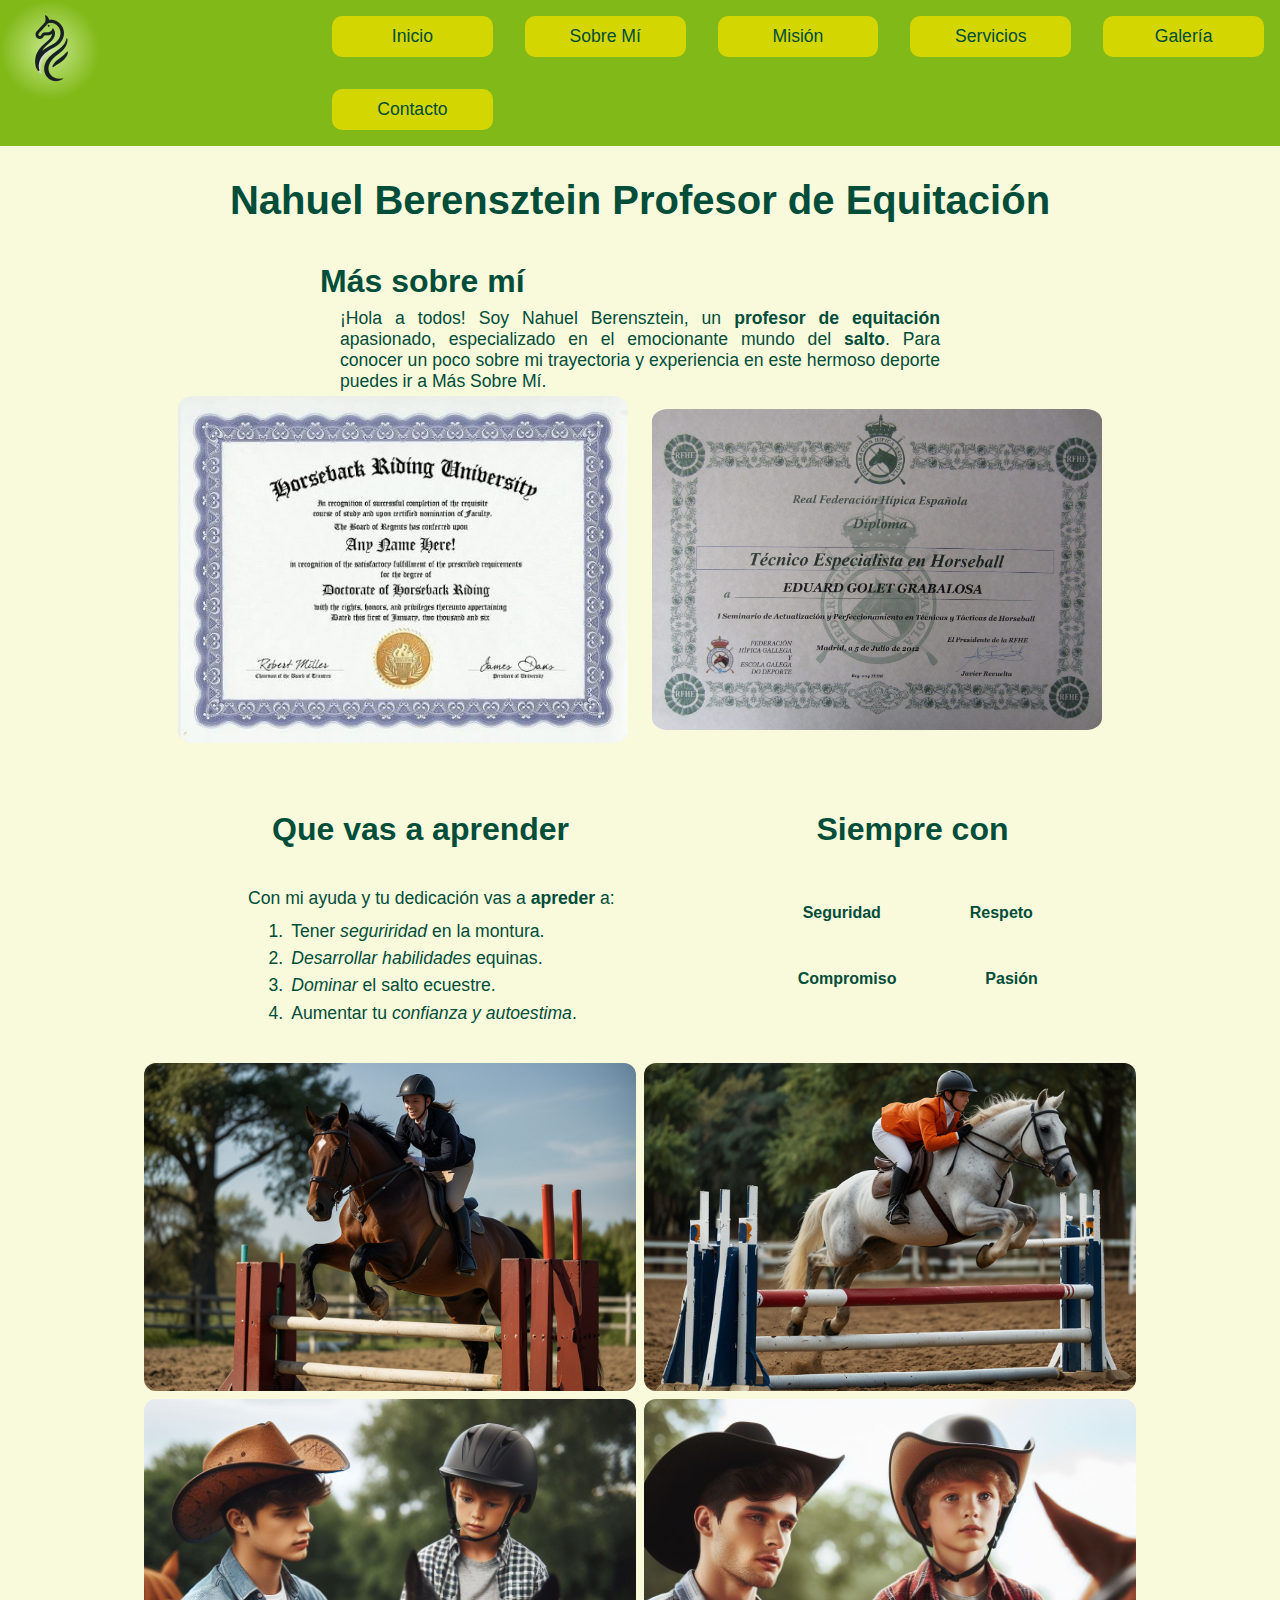
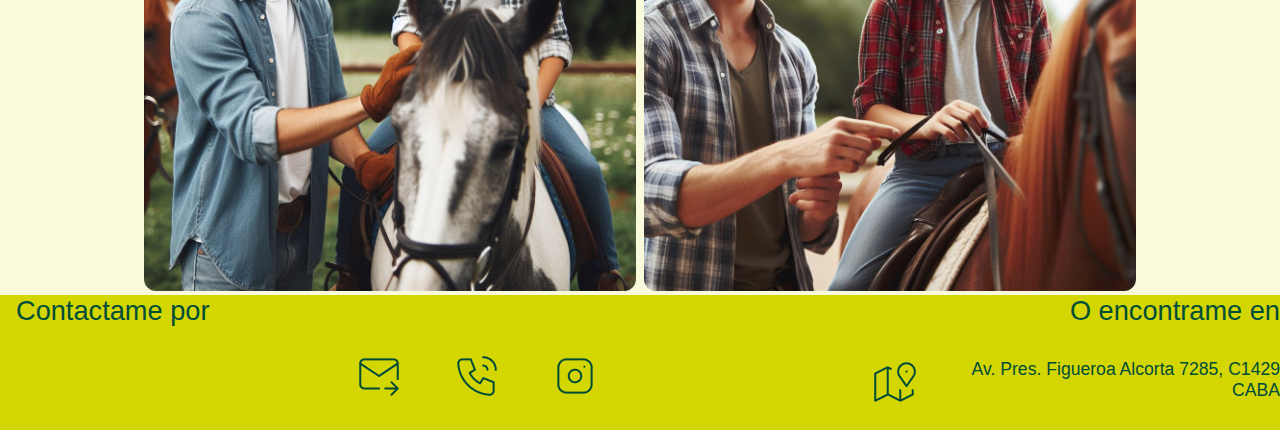
<file: index.html>
<!DOCTYPE html>
<html lang="es">
<head>
    <meta charset="UTF-8">
    <meta name="viewport" content="width=device-width, initial-scale=1.0">
    <title>Nahuel Berensztein Profesor de Equitación</title>
	<link rel="stylesheet" href="css/style.css">
</head>
<body>
    <header class="header">
        <a href="index.html"><img src="img/logo3.png" alt="logo"></a>
        <nav>
            <a href="index.html">Inicio</a>
            <a href="info.html">Sobre Mí</a>
            <a href="mision.html">Misión</a>
            <a href="servicios.html">Servicios</a>
            <a href="galeria.html">Galería</a>
            <a href="contacto.html">Contacto</a>
        </nav>
    </header>
    
    <main class="informacion">
        <h1>Nahuel Berensztein Profesor de Equitación</h1>
        <div class="cont1">
			<div>
				<h2><a href="info.html">Más sobre mí</a></h2>
				<p>¡Hola a todos! Soy Nahuel Berensztein, un <strong>profesor de equitación</strong> apasionado, especializado en el emocionante mundo del <b>salto</b>. Para conocer un poco sobre mi trayectoria y experiencia en este hermoso deporte puedes ir a <a href="info.html">Más Sobre Mí</a>.</p>
			</div>
			<div class="cont1-1">
				<img src="img/certificado1.jpg" alt="Certificado 1">
				<img src="img/certificado2.jpg" alt="Certificado 2">
			</div>
        </div>

		<div class="cont2">
			<div class="cont3">	
				<h2><a href="mision.html">Que vas a <strong>aprender</strong></a></h2>
				<p>Con mi ayuda y tu dedicación vas a <strong>apreder</strong> a:</p>
				<ol>
					<li>Tener <em>seguriridad</em> en la montura.</li>
					<li><em>Desarrollar habilidades</em> equinas.</li>
					<li><em>Dominar</em> el salto ecuestre.</li>
					<li>Aumentar tu <em>confianza y autoestima</em>.</li>
				</ol>
			</div>
			<div class="cont4">
				<h2><a href="mision.html">Siempre con</a></h2>
				<div class="cont5">
					<div>seguridad</div>
					<div>respeto</div>
					<div>compromiso</div>
					<div>pasión</div>
				</div>
			</div>	
		</div>
		<div class="cont-imgs">
			<img src="img/ej1.jpg" alt="Foto Ejemplo 1">
			<img src="img/ej3.jpg" alt="Foto Ejemplo 2">
			<img src="img/ej4.jpeg" alt="Foto Ejemplo 3">
			<img src="img/ej5.jpeg" alt="Foto Ejemplo 4">
		</div>
    </main>

    <footer class="foot">
		<div class="foot1">
			<div class="footh">Contactame por</div>
			<div class="foot3">
				<div><a href="mailto:profenberensztein@gmail.com"><img src="img/mail.png" alt="mail"></a></div>
				<div><a href="tel:+54 9 11 3491 2844"><img src="img/phone.png" alt="telefono"></a></div>
				<div><a href="https://instagram.com/nahuelb.salto"><img src="img/insta.png" alt=""></a></div>
			</div>
		</div>
		<div class="foot2">
			<div class="footh">O encontrame en</div>
        	<div class="foot4">
				<div class="map">
					<a href="https://www.google.com/maps/place/Club+H%C3%ADpico+Argentino/@-34.5461958,-58.4450486,15z/data=!4m2!3m1!1s0x0:0x4b1cda242f9c706?sa=X&ved=1t:2428&ictx=111"><img src="img/map.png" alt="mapa"></a>
				</div>
				<div class="direc">
					<a href="https://www.google.com/maps/place/Club+H%C3%ADpico+Argentino/@-34.5461958,-58.4450486,15z/data=!4m2!3m1!1s0x0:0x4b1cda242f9c706?sa=X&ved=1t:2428&ictx=111">Av. Pres. Figueroa Alcorta 7285, C1429 CABA</a>
				</div>
			</div>
		</div>
    </footer>
</body>
</html>
</file>
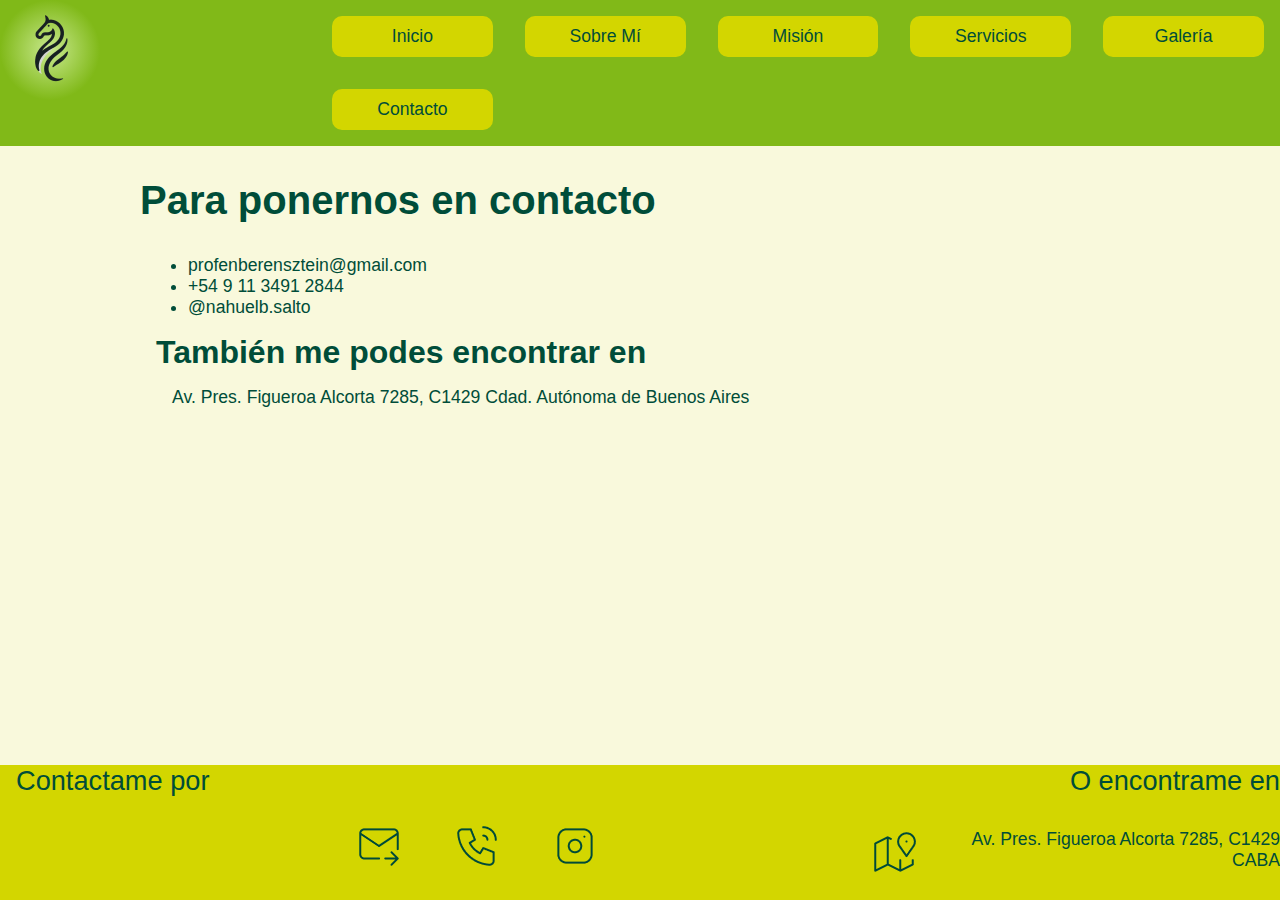
<file: contacto.html>
<!DOCTYPE html>
<html lang="es">
<head>
    <meta charset="UTF-8">
    <meta name="viewport" content="width=device-width, initial-scale=1.0">
    <title>Información de Contacto</title>
    <link rel="stylesheet" href="css/style.css">
</head>
<body>
    <header class="header">
        <a href="index.html"><img src="img/logo3.png" alt="logo"></a>
        <nav>
            <a href="index.html">Inicio</a>
            <a href="info.html">Sobre Mí</a>
            <a href="mision.html">Misión</a>
            <a href="servicios.html">Servicios</a>
            <a href="galeria.html">Galería</a>
            <a href="contacto.html">Contacto</a>
        </nav>
    </header>

    <main>
        <h1 class="galh1">Para ponernos en contacto</h1>
        <div class="con1">
            <ul>
                <li><a href="mailto:profenberensztein@gmail.com">profenberensztein@gmail.com</a></li>
                <li><a href="tel:+54 9 11 3491 2844">+54 9 11 3491 2844</a></li>
                <li><a href="https://instagram.com/nahuelb.salto">@nahuelb.salto</a></li>
            </ul>
            <h2>También me podes encontrar en</h2>
            <div class="con2"><a href="https://www.google.com/maps/place/Club+H%C3%ADpico+Argentino/@-34.5461958,-58.4450486,15z/data=!4m2!3m1!1s0x0:0x4b1cda242f9c706?sa=X&ved=1t:2428&ictx=111">Av. Pres. Figueroa Alcorta 7285, C1429 Cdad. Autónoma de Buenos Aires</a></div>
        </div>
    </main>
    
    <footer class="foot">
		<div class="foot1">
			<div class="footh">Contactame por</div>
			<div class="foot3">
				<div><a href="mailto:profenberensztein@gmail.com"><img src="img/mail.png" alt="mail"></a></div>
				<div><a href="tel:+54 9 11 3491 2844"><img src="img/phone.png" alt="telefono"></a></div>
				<div><a href="https://instagram.com/nahuelb.salto"><img src="img/insta.png" alt=""></a></div>
			</div>
		</div>
		<div class="foot2">
			<div class="footh">O encontrame en</div>
        	<div class="foot4">
                <div class="map">
                    <a href="https://www.google.com/maps/place/Club+H%C3%ADpico+Argentino/@-34.5461958,-58.4450486,15z/data=!4m2!3m1!1s0x0:0x4b1cda242f9c706?sa=X&ved=1t:2428&ictx=111"><img src="img/map.png" alt="mapa"></a>
				</div>
                <div class="direc">
                    <a href="https://www.google.com/maps/place/Club+H%C3%ADpico+Argentino/@-34.5461958,-58.4450486,15z/data=!4m2!3m1!1s0x0:0x4b1cda242f9c706?sa=X&ved=1t:2428&ictx=111">Av. Pres. Figueroa Alcorta 7285, C1429 CABA</a>
                </div>
			</div>
		</div>
    </footer>
</html>
</file>
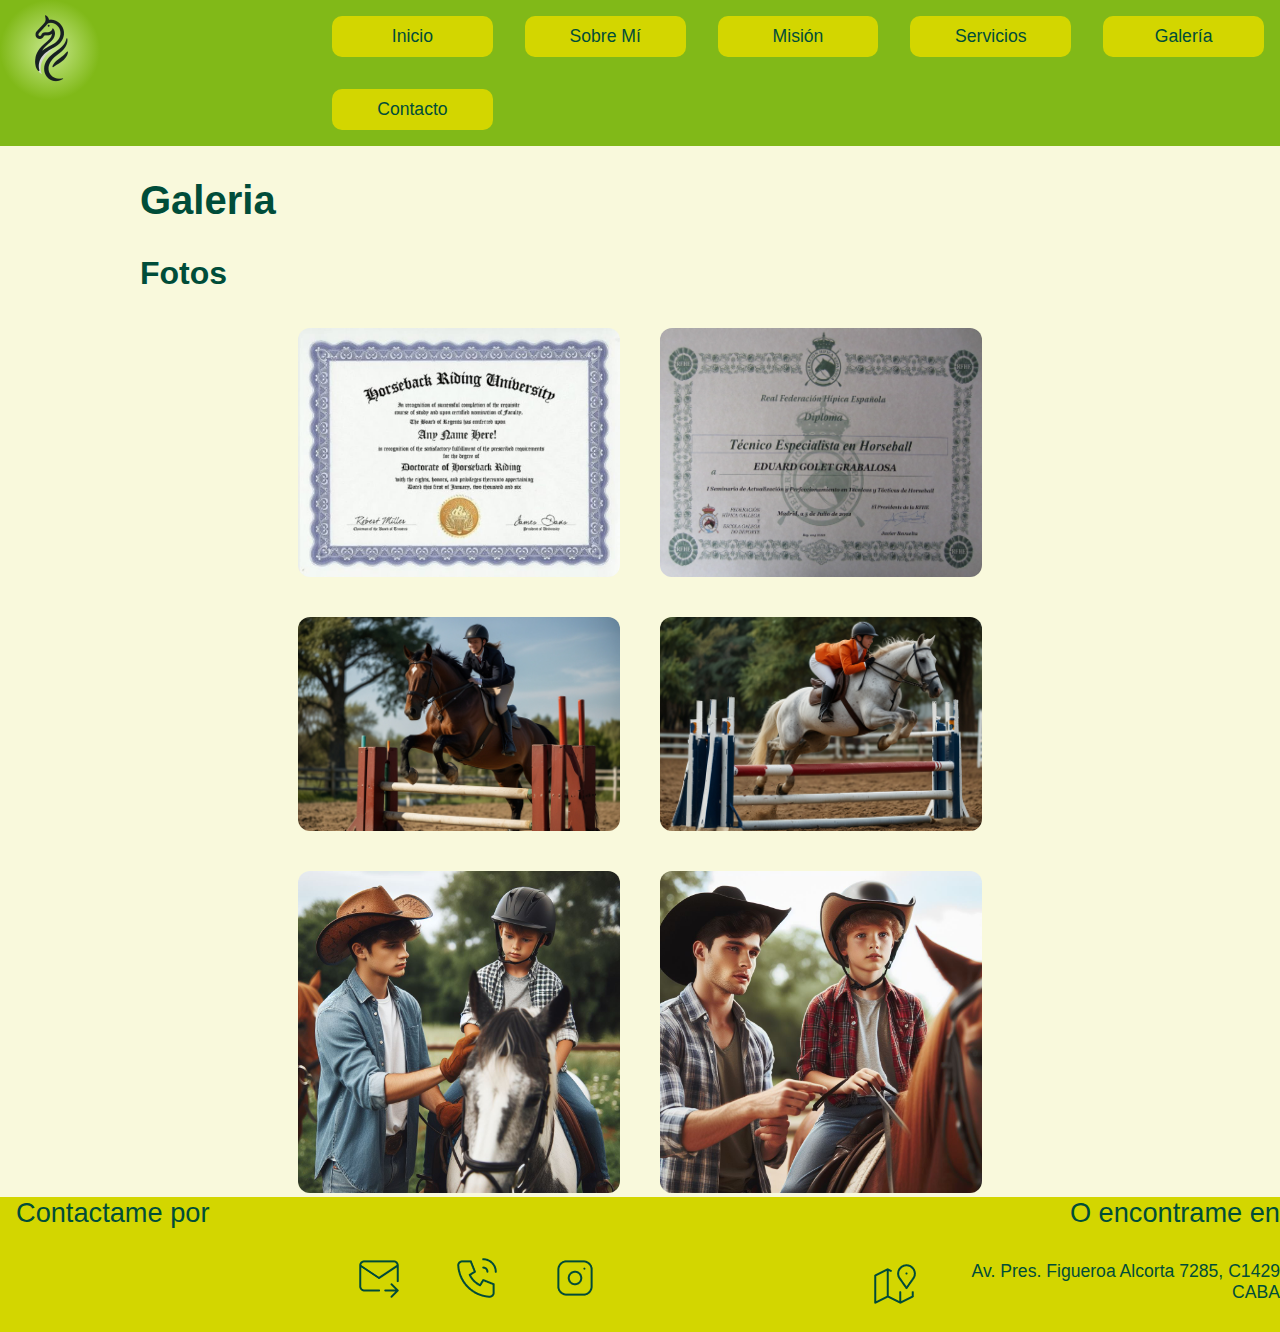
<file: galeria.html>
<!DOCTYPE html>
<html lang="es">
<head>
    <meta charset="UTF-8">
    <meta name="viewport" content="width=device-width, initial-scale=1.0">
    <title>Galeria</title>
    <link rel="stylesheet" href="css/style.css">
</head>
<body>
    <header class="header">
        <a href="index.html"><img src="img/logo3.png" alt="logo"></a>
        <nav>
            <a href="index.html">Inicio</a>
            <a href="info.html">Sobre Mí</a>
            <a href="mision.html">Misión</a>
            <a href="servicios.html">Servicios</a>
            <a href="galeria.html">Galería</a>
            <a href="contacto.html">Contacto</a>
        </nav>
    </header>
    
    <main>
        <h1 class="galh1">Galeria</h1>
        <h2 class="galh1">Fotos</h2>
        <div class="gal">
            <img src="img/certificado1.jpg" alt="Certificado 1">
            <img src="img/certificado2.jpg" alt="Certificado 2">
            <img src="img/ej1.jpg" alt="Foto Ejemplo 1">
			<img src="img/ej3.jpg" alt="Foto Ejemplo 2">
			<img src="img/ej4.jpeg" alt="Foto Ejemplo 3">
			<img src="img/ej5.jpeg" alt="Foto Ejemplo 4">
        </div>
    </main>
    
    <footer class="foot">
		<div class="foot1">
			<div class="footh">Contactame por</div>
			<div class="foot3">
				<div><a href="mailto:profenberensztein@gmail.com"><img src="img/mail.png" alt="mail"></a></div>
				<div><a href="tel:+54 9 11 3491 2844"><img src="img/phone.png" alt="telefono"></a></div>
				<div><a href="https://instagram.com/nahuelb.salto"><img src="img/insta.png" alt=""></a></div>
			</div>
		</div>
		<div class="foot2">
			<div class="footh">O encontrame en</div>
        	<div class="foot4">
                <div class="map">
                    <a href="https://www.google.com/maps/place/Club+H%C3%ADpico+Argentino/@-34.5461958,-58.4450486,15z/data=!4m2!3m1!1s0x0:0x4b1cda242f9c706?sa=X&ved=1t:2428&ictx=111"><img src="img/map.png" alt="mapa"></a>
                </div>
                <div class="direc">
                    <a href="https://www.google.com/maps/place/Club+H%C3%ADpico+Argentino/@-34.5461958,-58.4450486,15z/data=!4m2!3m1!1s0x0:0x4b1cda242f9c706?sa=X&ved=1t:2428&ictx=111">Av. Pres. Figueroa Alcorta 7285, C1429 CABA</a>
                </div>
			</div>
		</div>
    </footer>
</body>
</html>
</file>
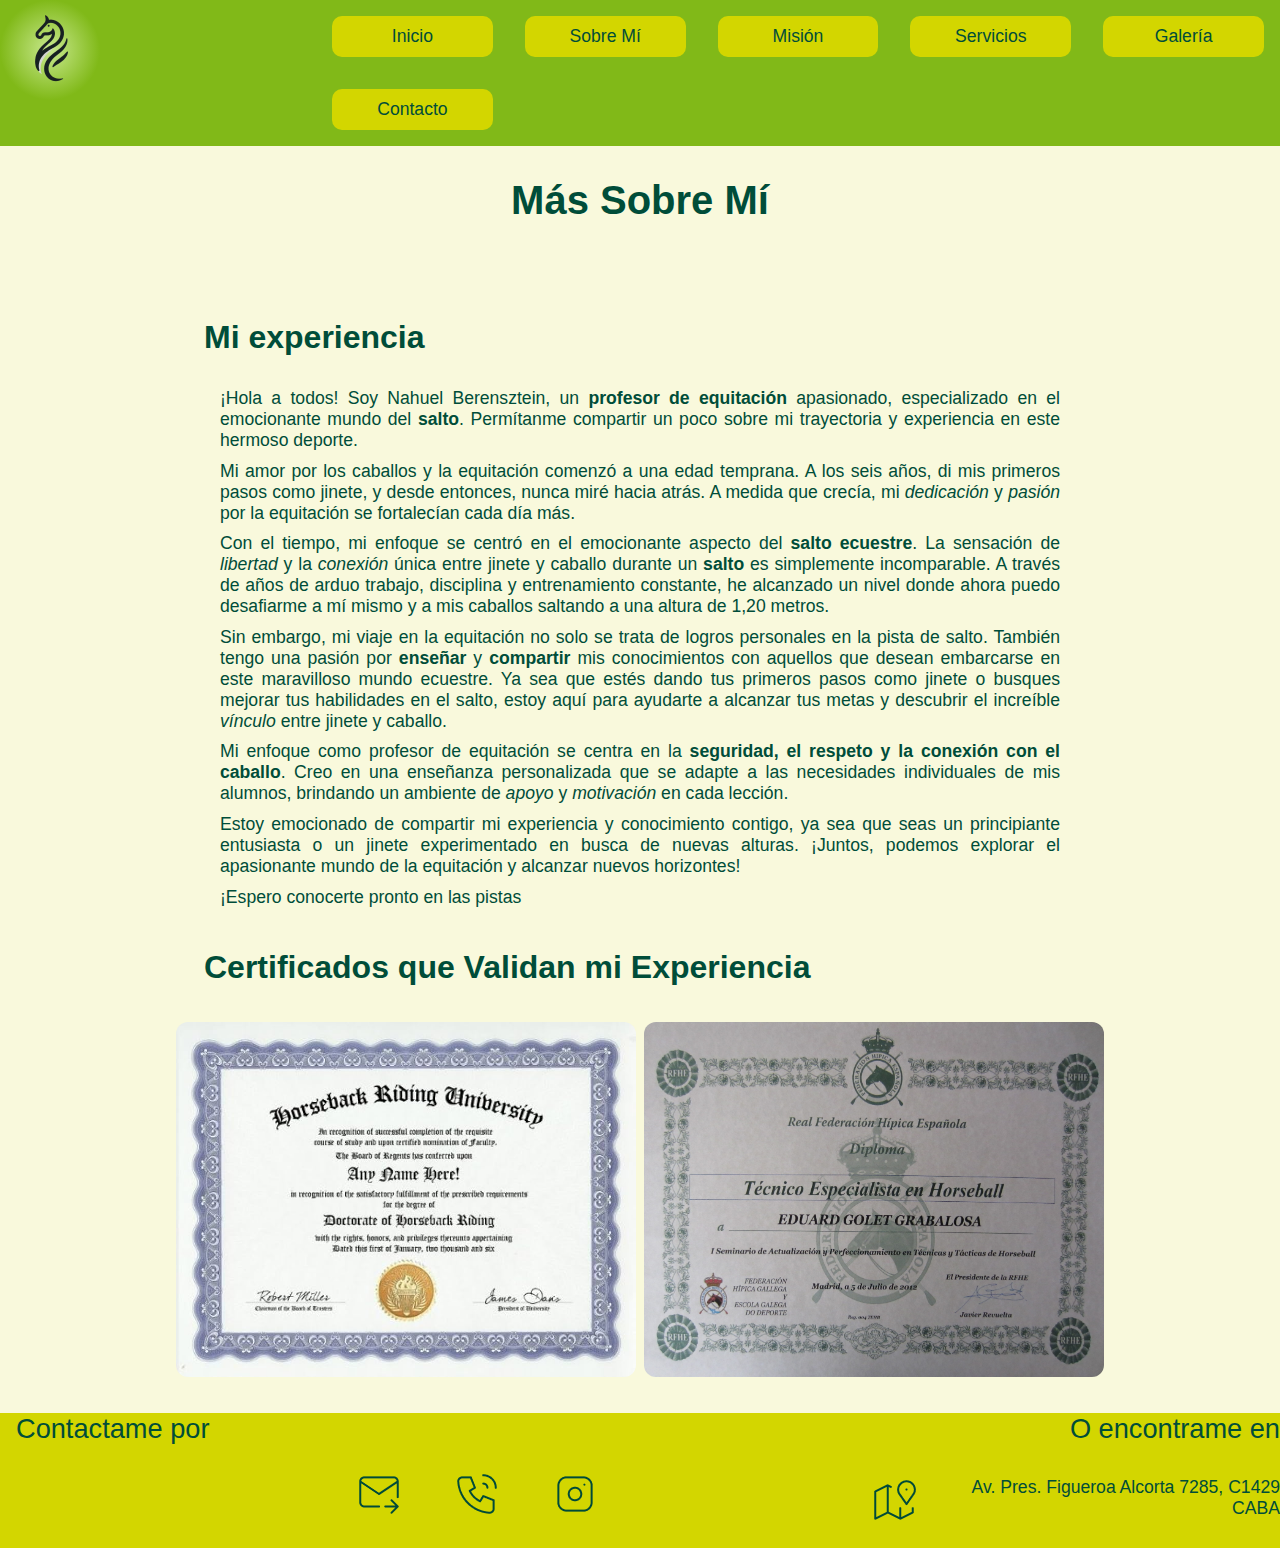
<file: info.html>
<!DOCTYPE html>
<html lang="es">
<head>
    <meta charset="UTF-8">
    <meta name="viewport" content="width=device-width, initial-scale=1.0">
    <title>Más Sobre Mí</title>
    <link rel="stylesheet" href="css/style.css">
</head>
<body>
    <header class="header">
        <a href="index.html"><img src="img/logo3.png" alt="logo"></a>
        <nav>
            <a href="index.html">Inicio</a>
            <a href="info.html">Sobre Mí</a>
            <a href="mision.html">Misión</a>
            <a href="servicios.html">Servicios</a>
            <a href="galeria.html">Galería</a>
            <a href="contacto.html">Contacto</a>
        </nav>
    </header>
    
    <main class="informacion">
        <h1>Más Sobre Mí</h1>
        <div class="marg1 info1">
            <div class="info2">
                <h2>Mi experiencia</h2>
                <div>
                    <p>¡Hola a todos! Soy Nahuel Berensztein, un <strong>profesor de equitación</strong> apasionado, especializado en el emocionante mundo del <b>salto</b>. Permítanme compartir un poco sobre mi trayectoria y experiencia en este hermoso deporte.</p>
                    <p>Mi amor por los caballos y la equitación comenzó a una edad temprana. A los seis años, di mis primeros pasos como jinete, y desde entonces, nunca miré hacia atrás. A medida que crecía, mi <em>dedicación</em> y <em>pasión</em> por la equitación se fortalecían cada día más.</p>
                    <p>Con el tiempo, mi enfoque se centró en el emocionante aspecto del <strong>salto ecuestre</strong>. La sensación de <em>libertad</em> y la <em>conexión</em> única entre jinete y caballo durante un <b>salto</b> es simplemente incomparable. A través de años de arduo trabajo, disciplina y entrenamiento constante, he alcanzado un nivel donde ahora puedo desafiarme a mí mismo y a mis caballos saltando a una altura de 1,20 metros.</p>
                    <p>Sin embargo, mi viaje en la equitación no solo se trata de logros personales en la pista de salto. También tengo una pasión por <b>enseñar</b> y <b>compartir</b> mis conocimientos con aquellos que desean embarcarse en este maravilloso mundo ecuestre. Ya sea que estés dando tus primeros pasos como jinete o busques mejorar tus habilidades en el salto, estoy aquí para ayudarte a alcanzar tus metas y descubrir el increíble <em>vínculo</em> entre jinete y caballo.</p>
                    <p>Mi enfoque como profesor de equitación se centra en la <b>seguridad, el respeto y la conexión con el caballo</b>. Creo en una enseñanza personalizada que se adapte a las necesidades individuales de mis alumnos, brindando un ambiente de <em>apoyo</em> y <em>motivación</em> en cada lección.</p>
                    <p>Estoy emocionado de compartir mi experiencia y conocimiento contigo, ya sea que seas un principiante entusiasta o un jinete experimentado en busca de nuevas alturas. ¡Juntos, podemos explorar el apasionante mundo de la equitación y alcanzar nuevos horizontes!</p>
                    <p>¡Espero conocerte pronto en las pistas</p>
                </div>
            </div>
            <div>
                <h2>Certificados que Validan mi Experiencia</h2>
                <div class="info-img">
                    <img src="img/certificado1.jpg" alt="Certificado 1">
                    <img src="img/certificado2.jpg" alt="Certificado 2">
                </div>
            </div> 
        </div>
    </main>

    <footer class="foot">
		<div class="foot1">
			<div class="footh">Contactame por</div>
			<div class="foot3">
				<div><a href="mailto:profenberensztein@gmail.com"><img src="img/mail.png" alt="mail"></a></div>
				<div><a href="tel:+54 9 11 3491 2844"><img src="img/phone.png" alt="telefono"></a></div>
				<div><a href="https://instagram.com/nahuelb.salto"><img src="img/insta.png" alt=""></a></div>
			</div>
		</div>
		<div class="foot2">
			<div class="footh">O encontrame en</div>
        	<div class="foot4">
				<div class="map">
					<a href="https://www.google.com/maps/place/Club+H%C3%ADpico+Argentino/@-34.5461958,-58.4450486,15z/data=!4m2!3m1!1s0x0:0x4b1cda242f9c706?sa=X&ved=1t:2428&ictx=111"><img src="img/map.png" alt="mapa"></a>
				</div>
				<div class="direc">
					<a href="https://www.google.com/maps/place/Club+H%C3%ADpico+Argentino/@-34.5461958,-58.4450486,15z/data=!4m2!3m1!1s0x0:0x4b1cda242f9c706?sa=X&ved=1t:2428&ictx=111">Av. Pres. Figueroa Alcorta 7285, C1429 CABA</a>
				</div>
			</div>
		</div>
    </footer>
</body>
</html>
</file>
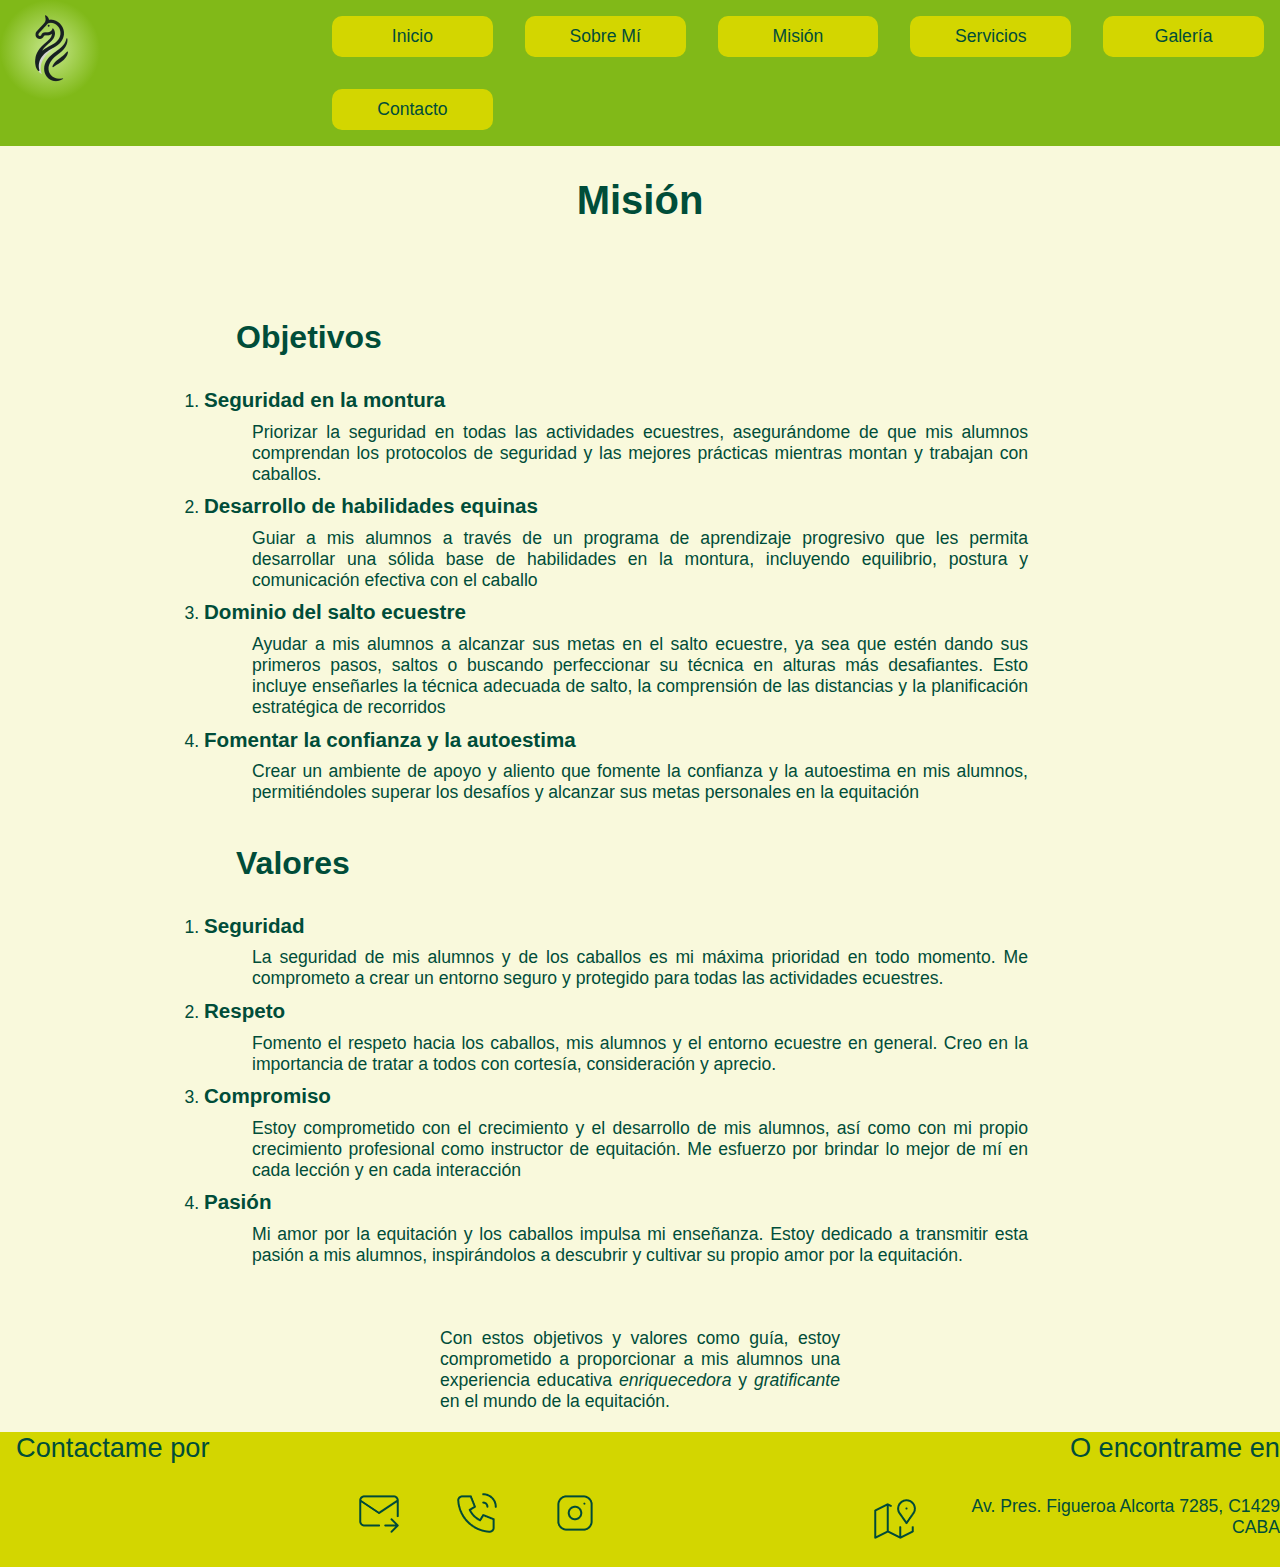
<file: mision.html>
<!DOCTYPE html>
<html lang="es">
<head>
    <meta charset="UTF-8">
    <meta name="viewport" content="width=device-width, initial-scale=1.0">
    <title>Misión</title>
    <link rel="stylesheet" href="css/style.css">
</head>
<body>
    <header class="header">
        <a href="index.html"><img src="img/logo3.png" alt="logo"></a>
        <nav>
            <a href="index.html">Inicio</a>
            <a href="info.html">Sobre Mí</a>
            <a href="mision.html">Misión</a>
            <a href="servicios.html">Servicios</a>
            <a href="galeria.html">Galería</a>
            <a href="contacto.html">Contacto</a>
        </nav>
    </header>
    
    <main class="mision">
        <h1>Misión</h1>
        <div class="marg1 info1">
            <div class="misio1">
                <h2>Objetivos</h2>
                <ol>
                    <li>
                        <h3><strong>Seguridad</strong> en la montura</h3> 
                        <p>Priorizar la seguridad en todas las actividades ecuestres, asegurándome de que mis alumnos comprendan los protocolos de seguridad y las mejores prácticas mientras montan y trabajan con caballos.</p>
                    </li>
                    <li>
                        <h3><strong>Desarrollo de habilidades</strong> equinas</h3> 
                        <p>Guiar a mis alumnos a través de un programa de aprendizaje progresivo que les permita desarrollar una sólida base de habilidades en la montura, incluyendo equilibrio, postura y comunicación efectiva con el caballo</p>
                    </li>
                    <li>
                        <h3><strong>Dominio del salto</strong> ecuestre</h3> 
                        <p>Ayudar a mis alumnos a alcanzar sus metas en el salto ecuestre, ya sea que estén dando sus primeros pasos, saltos o buscando perfeccionar su técnica en alturas más desafiantes. Esto incluye enseñarles la técnica adecuada de salto, la comprensión de las distancias y la planificación estratégica de recorridos</p>
                    </li>
                    <li>
                        <h3>Fomentar la <strong>confianza</strong> y la <strong>autoestima</strong></h3> 
                        <p>Crear un ambiente de apoyo y aliento que fomente la confianza y la autoestima en mis alumnos, permitiéndoles superar los desafíos y alcanzar sus metas personales en la equitación</p>
                    </li>
                </ol>
            </div>
            <div class="misio1">
                <h2>Valores</h2>
                <ol>
                    <li>
                        <h3><strong>Seguridad</strong></h3>
                        <p>La seguridad de mis alumnos y de los caballos es mi máxima prioridad en todo momento. Me comprometo a crear un entorno seguro y protegido para todas las actividades ecuestres.</p>
                    </li>
                    <li>
                        <h3><strong>Respeto</strong></h3>
                        <p>Fomento el respeto hacia los caballos, mis alumnos y el entorno ecuestre en general. Creo en la importancia de tratar a todos con cortesía, consideración y aprecio.</p>
                    </li>
                    <li>
                        <h3><strong>Compromiso</strong></h3>
                        <p>Estoy comprometido con el crecimiento y el desarrollo de mis alumnos, así como con mi propio crecimiento profesional como instructor de equitación. Me esfuerzo por brindar lo mejor de mí en cada lección y en cada interacción</p>
                    </li>
                    <li>
                        <h3><strong>Pasión</strong></h3>
                        <p>Mi amor por la equitación y los caballos impulsa mi enseñanza. Estoy dedicado a transmitir esta pasión a mis alumnos, inspirándolos a descubrir y cultivar su propio amor por la equitación.</p>
                    </li>
                </ol>
            </div>
        </div>
        <div class="misiof">
            <p>Con estos objetivos y valores como guía, estoy comprometido a proporcionar a mis alumnos una experiencia educativa <em>enriquecedora</em> y <em>gratificante</em> en el mundo de la equitación.</p>
        </div>
    </main>
    
    <footer class="foot">
		<div class="foot1">
			<div class="footh">Contactame por</div>
			<div class="foot3">
				<div><a href="mailto:profenberensztein@gmail.com"><img src="img/mail.png" alt="mail"></a></div>
				<div><a href="tel:+54 9 11 3491 2844"><img src="img/phone.png" alt="telefono"></a></div>
				<div><a href="https://instagram.com/nahuelb.salto"><img src="img/insta.png" alt=""></a></div>
			</div>
		</div>
		<div class="foot2">
			<div class="footh">O encontrame en</div>
        	<div class="foot4">
				<div class="map">
					<a href="https://www.google.com/maps/place/Club+H%C3%ADpico+Argentino/@-34.5461958,-58.4450486,15z/data=!4m2!3m1!1s0x0:0x4b1cda242f9c706?sa=X&ved=1t:2428&ictx=111"><img src="img/map.png" alt="mapa"></a>
				</div>
				<div class="direc">
					<a href="https://www.google.com/maps/place/Club+H%C3%ADpico+Argentino/@-34.5461958,-58.4450486,15z/data=!4m2!3m1!1s0x0:0x4b1cda242f9c706?sa=X&ved=1t:2428&ictx=111">Av. Pres. Figueroa Alcorta 7285, C1429 CABA</a>
				</div>
			</div>
		</div>
    </footer>
</body>
</html>
</file>
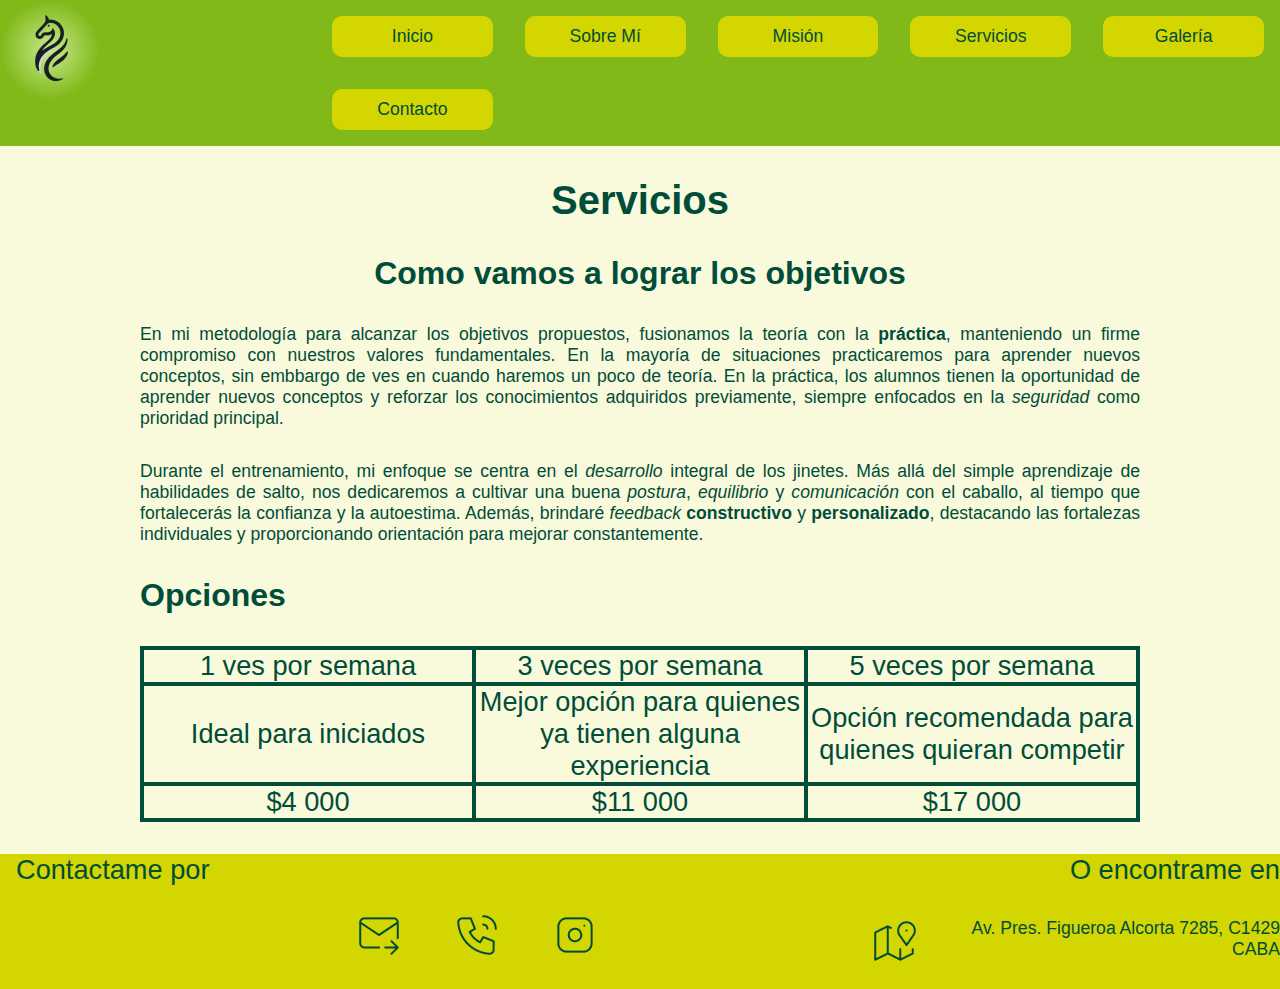
<file: servicios.html>
<!DOCTYPE html>
<html lang="es">
<head>
    <meta charset="UTF-8">
    <meta name="viewport" content="width=device-width, initial-scale=1.0">
    <title>Servicios</title>
    <link rel="stylesheet" href="css/style.css">
</head>
<body>
    <header class="header">
        <a href="index.html"><img src="img/logo3.png" alt="logo"></a>
        <nav>
            <a href="index.html">Inicio</a>
            <a href="info.html">Sobre Mí</a>
            <a href="mision.html">Misión</a>
            <a href="servicios.html">Servicios</a>
            <a href="galeria.html">Galería</a>
            <a href="contacto.html">Contacto</a>
        </nav>
    </header>
    
    <main class="ser3">
        <div class="ser1">
            <h1>Servicios</h1>
            <h2>Como vamos a lograr los objetivos</h2>
            <p>En mi metodología para alcanzar los objetivos propuestos, fusionamos la teoría con la <b>práctica</b>, manteniendo un firme compromiso con nuestros valores fundamentales. En la mayoría de situaciones practicaremos para aprender nuevos conceptos, sin embbargo de ves en cuando haremos un poco de teoría. En la práctica, los alumnos tienen la oportunidad de aprender nuevos conceptos y reforzar los conocimientos adquiridos previamente, siempre enfocados en la <em>seguridad</em> como prioridad principal.</p>
            <p>Durante el entrenamiento, mi enfoque se centra en el <em>desarrollo</em> integral de los jinetes. Más allá del simple aprendizaje de habilidades de salto, nos dedicaremos a cultivar una buena <em>postura</em>, <em>equilibrio</em> y <em>comunicación</em> con el caballo, al tiempo que fortalecerás la confianza y la autoestima. Además, brindaré <i>feedback</i> <b>constructivo</b> y <b>personalizado</b>, destacando las fortalezas individuales y proporcionando orientación para mejorar constantemente.</p>
            <div class="ser2">
                <h2>Opciones</h2>
                <table>
                    <tr>
                        <td>1 ves por semana</td>
                        <td>3 veces por semana</td>
                        <td>5 veces por semana</td>
                    </tr>
                    <tr>
                        <td>Ideal para iniciados</td>
                        <td>Mejor opción para quienes ya tienen alguna experiencia</td>
                        <td>Opción recomendada para quienes quieran competir</td>
                    </tr>
                    <tr>
                        <td>$4 000</td>
                        <td>$11 000</td>
                        <td>$17 000</td>
                    </tr>
                </table>
            </div>
        </div>
    </main>
    
    <footer class="foot">
		<div class="foot1">
			<div class="footh">Contactame por</div>
			<div class="foot3">
				<div><a href="mailto:profenberensztein@gmail.com"><img src="img/mail.png" alt="mail"></a></div>
				<div><a href="tel:+54 9 11 3491 2844"><img src="img/phone.png" alt="telefono"></a></div>
				<div><a href="https://instagram.com/nahuelb.salto"><img src="img/insta.png" alt=""></a></div>
			</div>
		</div>
		<div class="foot2">
			<div class="footh">O encontrame en</div>
        	<div class="foot4">
				<div class="map">
					<a href="https://www.google.com/maps/place/Club+H%C3%ADpico+Argentino/@-34.5461958,-58.4450486,15z/data=!4m2!3m1!1s0x0:0x4b1cda242f9c706?sa=X&ved=1t:2428&ictx=111"><img src="img/map.png" alt="mapa"></a>
				</div>
				<div class="direc">
					<a href="https://www.google.com/maps/place/Club+H%C3%ADpico+Argentino/@-34.5461958,-58.4450486,15z/data=!4m2!3m1!1s0x0:0x4b1cda242f9c706?sa=X&ved=1t:2428&ictx=111">Av. Pres. Figueroa Alcorta 7285, C1429 CABA</a>
				</div>
			</div>
		</div>
    </footer>
</body>
</html>
</file>
<file: css/style.css>
*{
    /* display: flex; */
    margin: 0;
    padding: 0;
    text-decoration: none;
    box-sizing: border-box;
    font-family: 'Segoe UI', Tahoma, Geneva, Verdana, sans-serif;
}

* a{
    color: hsl(165, 100%, 15%);
    transition: color 0.3s ease;
}

* a:hover{
    color: hsl(165, 100%, 30%);
}


html{
    background-color: hsl(60, 71%, 92%);
    color: hsl(165, 100%, 15%);
}

.header {
    /* display: flex;
    justify-content: space-between;
    align-items: center; */
    background-color: hsl(81, 77%, 41%);
    width: auto;
    display: grid;
    gap: 1rem;
    grid-template-columns: 300px 1fr;
    grid-auto-rows: min-content;
}

.header img{
    width: auto;
    background: radial-gradient(50% 50% at 50% 50%, #c8e88e, #80b918);
}

.header nav {
    /* display: flex;
    justify-content: space-between;
    flex-wrap: wrap; */
    margin: 1rem;
    display: grid;
    gap: 2rem;
    grid-template-columns: 
        repeat(auto-fit, minmax(150px, 1fr));
    /* justify-items: center; */
    align-items: center;
}

@media (max-width: 650px) {
    .header {
        grid-template-columns: 1fr;
    }
}

.header nav a {
    /* padding-left: 1rem; */
    /* margin-right: 1rem; */
    /* white-space: nowrap; */
    text-align: center;
    /* height: 3rem; */
}

.header nav a {
    padding: 10px 20px; /* Add padding to increase the clickable area */
    background-color: hsl(61, 100%, 42%); /* Add a background color */
    color: hsl(165, 100%, 15%); /* Change the text color */
    text-decoration: none; /* Remove the underline */
    border-radius: 10px; /* Add rounded corners */
    transition: background-color 0.3s ease; /*Add a transition for a smooth color change*/
}

.header nav a:hover {
    background-color: hsl(61, 100%, 47%); /* Change the background color when hovered */
}

main{
    background-color: hsl(60, 71%, 92%);
}

p,
a,
li{
    font-size: 1.1rem;
}

h1{
    margin: 2rem 1.5rem;
    font-size: 2.5rem;
}

h2{
    font-size: 2rem;
}

main img {
    width: 33%;
    height: auto; /* Esto mantiene la proporción de la imagen */
    border-radius: 1rem;
    padding: 0.25rem;

}

.cont1 p{
    margin: 0% 20%;
    text-align: justify;
}

.cont1{
    display: flex;
    width: 100%;
    align-items: center;
    justify-content: center;
    flex-direction: column;
}

.cont1 h2{
    margin: 0.5rem 18%;
}

.cont1-1{
    display: flex; 
    width: 90%;
    height: auto;
    align-items: center;
    justify-content: center;
    gap: 1.5rem;
    /* flex-direction: column; */
}

.cont1-1 img{
    width: 50%;
    height: auto;
    border-radius: 1rem;
    padding: 0.25rem 0rem;
    }

@media (max-width: 650px) {
    .cont1 {
        flex-direction: column;
    }
    .con1 p{
        margin: 0% 1rem;
    }
    .cont1-1{
        display: flex; 
        width: 90%;
        height: auto;
        align-items: center;
        justify-content: center;
        flex-direction: column;
    }
    .cont1-1 img{
    width: 100%;
    height: auto;
    border-radius: 1rem;
    padding: 0.25rem 0rem;
    }
    .cont1 h2{
        margin: 0.5rem;
        text-align: center;
    }
}


.cont2{
    display: flex;
    justify-content: flex-start;
    width: 100%;
    height: auto;
    margin: 2rem 0rem;
}

.cont2 h2{
    margin: 2rem ;
}

@media (max-width: 650px) {
    .cont2{
        flex-direction: column;
    }
}

.cont3{
    width: 50%;
    margin-left: 10%;
}

.cont3 p{
    padding: 0.5rem;
}

.cont3 ol li{
    padding: 0.2rem;
    margin-left: 3rem;
}

@media (max-width: 650px) {
    .cont3{
        width: auto;
        margin-left: 0%;
        margin: 1rem;
        justify-content: center;
        align-items: center;
    }
}

.cont4{
    width: 50%;
    padding-left: 10%;
}

@media (max-width: 650px) {
    .cont4{
        width: auto;
        margin: 1rem;
    }
}

.cont1 div h2 a,
.cont3 h2 a,
.cont4 h2 a{
    font-size: 2rem;
}

.cont5{
    display: flex;
    justify-content: center;
    align-items: center;
    flex-wrap: wrap;
}

.cont5 div{
    padding-right: 25%;
    padding-bottom: 1.5rem;
    padding-top: 1.5rem;
    text-transform: capitalize;
    font-weight: bold;
}

@media (max-width: 650px) {
    .cont5{
        flex-direction: column;        
    }
    .cont5 div{
        padding-right: 0rem;
    }
}

.cont-imgs{
    display: flex;
    justify-content: center;
    align-items: center;
    flex-wrap: wrap;
}

.cont-imgs img{
    width: 50%;
    height: auto;
}

.foot{
    background-color: hsl(61, 100%, 42%);
    /* border: 2rem solid hsl(61, 100%, 42%); */
    display: grid;
    grid-template-columns: 
        repeat(auto-fit, minmax(270px, 1fr));
    gap: 2rem;
}

.footh{
    font-size: 1.7rem;
}

.foot1{
    display: flex;
    flex-direction: column;
    max-width: 699px;
    margin-left: 1rem;
}

.foot2{
    display: flex;
    flex-direction: column;
    align-items: end;
    margin-bottom: 1rem;
    margin-right: 1rem;
    justify-content: space-between;
    width: 100%;
    /* flex-grow: 1; */
}

.info2 p{
    text-align: justify;
}

.foot3{
    display: flex;
    justify-content: flex-end;
    text-align: right;
    /* margin-left: 15rem; */
}

.foot3 div{
    padding: 1.5rem;
    /* text-align: right; */
}

.foot4{
    display: flex;
    width: auto;
    text-align: right;
    gap: 2%;
}

html, body {
    height: 100%;
    display: flex;
    flex-direction: column;
}

.foot {
    margin-top: auto;
}

.direc {
    width: 100%; /* Añade esta línea */
    word-wrap: break-word; /* Añade esta línea */
}

@media (max-width: 650px) {
    .foot4{
        flex-direction: column;
        gap: 1rem;
    }
}

/* .map{
    padding-right: 5rem;
} */

/* .direc{
    width: 14rem;
} */

.marg1{
    margin: 2rem;
}

.marg1 h2{
    margin: 2rem;
}

.marg1 p{
    margin: 0.6rem 3rem;
}

.info1{
    display: flex;
    width: auto;
    flex-direction: column;
}

.informacion{
    max-width: 1000px;
    display: flex;
    flex-direction: column;
    align-items: center;
    width: auto;
    justify-content: center;
    margin: auto;
}

@media (max-width: 650px) {
    .marg1,
    .marg1 h2{
        margin: 0.5rem;      
    }
}

.info-img{
    display: flex;
}

.info-img img{
    width: 50%;
}

@media (max-width: 650px) {
    .info-img{
        flex-direction: column;
        width: auto;
    }
    .info-img img{
        width: 100%;
    }
}

.info2{
    width: auto;
}

.misiof{
    display: flex;
    align-items: center;
    justify-content: center;
    margin: 2% 30%;
}

.misiof p {
    text-align: justify;
}

.misio1{
    padding: 0% 2rem;
}

.misio1 p {
    text-align: justify;
}

@media (max-width: 650px) {
    .misiof{
        margin: 1rem;
    }
    .misio1{
        padding: 0% 1rem;
        width: auto;
    }
}

.mision{
    max-width: 1000px;
    display: flex;
    flex-direction: column;
    align-items: center;
    margin: auto;
    justify-content: center;
}

body {
    overflow-x: hidden;
}

.ser1{
    display: flex;
    flex-direction: column;
    max-width: 1000px;
    align-items: center;
    /* text-align: center; */
    margin:auto;
}

@media (max-width: 650px) {
    .ser1{
        margin: 0 1rem;
    }
}

.ser1 p{
    text-align: justify;
    margin-top: 2rem;
}

.ser2{
    margin: 2rem 0rem;
}

.ser2 h2{
    margin-bottom: 2rem;
}

.ser2 table{
    font-size: 1.7rem;
    border: hsl(165, 100%, 15%) 0.25rem solid;
    margin: 0%;
    border-collapse: collapse; /* Añade esta línea */
}

.ser2 table td{
    border: hsl(165, 100%, 15%) 0.25rem solid;
    margin: 0%;
    text-align: center;
    width: 20%;
}

@media (max-width: 650px) {
    .ser2 table{
        font-size: 1.3rem;
    }
}

.galh1{
    max-width: 1000px;
    margin: 2rem auto;
}

.gal{
    margin: auto;
    max-width: 1000px;
    display: flex;
    justify-content: center;
    flex-wrap: wrap;
    gap: 2rem;
}

@media (max-width: 650px) {
    .gal{
        flex-direction: column;
        width: auto;
        height: auto;
    }
    .gal img{
        width: 100%;
    }
}

.con1{
    max-width: 1000px;
    margin: auto;
    display: flex;
    justify-content: space-evenly;
    flex-direction: column;
}

.con1 ul{
    margin-left: 3rem;
}

.con1 h2{
    margin: 1rem;
}

.con2{
    margin-left: 2rem;
}
</file>
